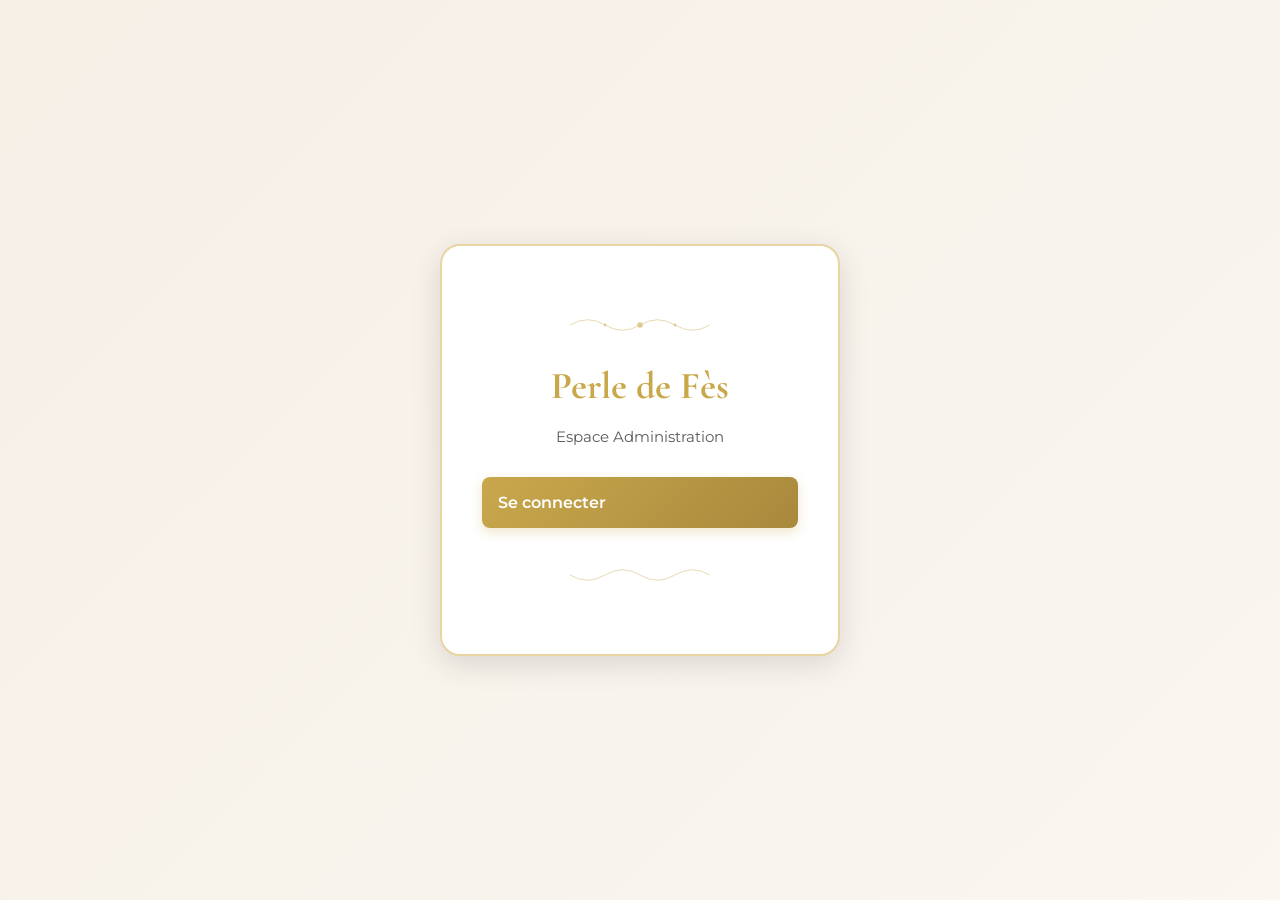
<file: admin/index.html>
<!DOCTYPE html>
<html lang="fr">
<head>
    <meta charset="utf-8">
    <meta name="viewport" content="width=device-width, initial-scale=1.0">
    <meta name="robots" content="noindex, nofollow">
    <title>Administration — Perle de Fès</title>
    <link rel="preconnect" href="https://fonts.googleapis.com">
    <link rel="preconnect" href="https://fonts.gstatic.com" crossorigin>
    <link href="https://fonts.googleapis.com/css2?family=Cormorant+Garamond:wght@400;600;700&family=Montserrat:wght@300;400;500;600&family=Playfair+Display:wght@400;600;700&family=Lora:wght@400;600&family=Poppins:wght@300;400;500;600&family=Raleway:wght@300;400;500;600&family=Open+Sans:wght@300;400;500;600&display=swap" rel="stylesheet">
    <script src="https://identity.netlify.com/v1/netlify-identity-widget.js"></script>
    <link rel="stylesheet" href="admin.css">
</head>
<body>

    <!-- ========== ECRAN DE CONNEXION ========== -->
    <div class="login-screen" id="loginScreen">
        <div class="login-card">
            <div class="login-ornament">
                <svg viewBox="0 0 200 30"><path d="M0,15 Q25,0 50,15 T100,15 T150,15 T200,15" stroke="currentColor" fill="none" stroke-width="1"/><circle cx="100" cy="15" r="4" fill="currentColor"/><circle cx="50" cy="15" r="2" fill="currentColor"/><circle cx="150" cy="15" r="2" fill="currentColor"/></svg>
            </div>
            <h1 class="login-title">Perle de Fès</h1>
            <p class="login-subtitle">Espace Administration</p>
            <button class="btn btn-primary login-btn" id="loginBtn">Se connecter</button>
            <div class="login-ornament">
                <svg viewBox="0 0 200 30"><path d="M0,15 Q25,30 50,15 T100,15 T150,15 T200,15" stroke="currentColor" fill="none" stroke-width="1"/></svg>
            </div>
        </div>
    </div>

    <!-- ========== ADMIN PRINCIPAL ========== -->
    <div class="admin" id="adminPanel" style="display:none;">

        <!-- Header -->
        <header class="admin-header">
            <div class="admin-header__left">
                <h1 class="admin-header__title">Perle de Fès</h1>
                <span class="admin-header__badge">Admin Complet</span>
            </div>
            <div class="admin-header__right">
                <a href="/" target="_blank" class="btn btn-outline btn-sm">
                    <svg width="16" height="16" viewBox="0 0 24 24" fill="none" stroke="currentColor" stroke-width="2"><path d="M18 13v6a2 2 0 01-2 2H5a2 2 0 01-2-2V8a2 2 0 012-2h6"/><polyline points="15 3 21 3 21 9"/><line x1="10" y1="14" x2="21" y2="3"/></svg>
                    Voir le site
                </a>
                <button class="btn btn-ghost btn-sm" id="logoutBtn">Déconnexion</button>
            </div>
        </header>

        <!-- Navigation onglets -->
        <nav class="admin-tabs" id="adminTabs">
            <button class="tab active" data-tab="products">
                <svg viewBox="0 0 24 24" fill="none" stroke="currentColor" stroke-width="1.5" width="20" height="20"><path d="M20 12V22H4V12M22 7H2V12H22V7ZM12 22V7M12 7H7.5a2.5 2.5 0 010-5C11 2 12 7 12 7zM12 7h4.5a2.5 2.5 0 000-5C13 2 12 7 12 7z"/></svg>
                <span>Produits</span>
            </button>
            <button class="tab" data-tab="texts">
                <svg viewBox="0 0 24 24" fill="none" stroke="currentColor" stroke-width="1.5" width="20" height="20"><path d="M11 4H4a2 2 0 00-2 2v14a2 2 0 002 2h14a2 2 0 002-2v-7"/><path d="M18.5 2.5a2.121 2.121 0 013 3L12 15l-4 1 1-4 9.5-9.5z"/></svg>
                <span>Textes</span>
            </button>
            <button class="tab" data-tab="colors">
                <svg viewBox="0 0 24 24" fill="none" stroke="currentColor" stroke-width="1.5" width="20" height="20"><circle cx="12" cy="12" r="10"/><path d="M12 2a14.5 14.5 0 000 20 14.5 14.5 0 000-20"/><path d="M2 12h20"/></svg>
                <span>Couleurs</span>
            </button>
            <button class="tab" data-tab="fonts">
                <svg viewBox="0 0 24 24" fill="none" stroke="currentColor" stroke-width="1.5" width="20" height="20"><polyline points="4 7 4 4 20 4 20 7"/><line x1="9" y1="20" x2="15" y2="20"/><line x1="12" y1="4" x2="12" y2="20"/></svg>
                <span>Polices</span>
            </button>
            <button class="tab" data-tab="images">
                <svg viewBox="0 0 24 24" fill="none" stroke="currentColor" stroke-width="1.5" width="20" height="20"><rect x="3" y="3" width="18" height="18" rx="2" ry="2"/><circle cx="8.5" cy="8.5" r="1.5"/><polyline points="21 15 16 10 5 21"/></svg>
                <span>Images</span>
            </button>
            <button class="tab" data-tab="events">
                <svg viewBox="0 0 24 24" fill="none" stroke="currentColor" stroke-width="1.5" width="20" height="20"><rect x="3" y="4" width="18" height="18" rx="2" ry="2"/><line x1="16" y1="2" x2="16" y2="6"/><line x1="8" y1="2" x2="8" y2="6"/><line x1="3" y1="10" x2="21" y2="10"/></svg>
                <span>Événements</span>
            </button>
            <button class="tab" data-tab="testimonials">
                <svg viewBox="0 0 24 24" fill="none" stroke="currentColor" stroke-width="1.5" width="20" height="20"><path d="M21 15a2 2 0 01-2 2H7l-4 4V5a2 2 0 012-2h14a2 2 0 012 2z"/></svg>
                <span>Témoignages</span>
            </button>
            <button class="tab" data-tab="ornaments">
                <svg viewBox="0 0 24 24" fill="none" stroke="currentColor" stroke-width="1.5" width="20" height="20"><polygon points="12,2 15.09,8.26 22,9.27 17,14.14 18.18,21.02 12,17.77 5.82,21.02 7,14.14 2,9.27 8.91,8.26"/></svg>
                <span>Ornements</span>
            </button>
            <button class="tab" data-tab="contact">
                <svg viewBox="0 0 24 24" fill="none" stroke="currentColor" stroke-width="1.5" width="20" height="20"><path d="M22 16.92v3a2 2 0 01-2.18 2 19.79 19.79 0 01-8.63-3.07 19.5 19.5 0 01-6-6 19.79 19.79 0 01-3.07-8.67A2 2 0 014.11 2h3a2 2 0 012 1.72c.127.96.361 1.903.7 2.81a2 2 0 01-.45 2.11L8.09 9.91a16 16 0 006 6l1.27-1.27a2 2 0 012.11-.45c.907.339 1.85.573 2.81.7A2 2 0 0122 16.92z"/></svg>
                <span>Contact</span>
            </button>
        </nav>

        <!-- ========== ONGLET PRODUITS ========== -->
        <section class="tab-content active" id="tab-products">
            <div class="section-header">
                <div>
                    <h2>Gestion des Produits</h2>
                    <p class="section-hint">Ajoutez, modifiez ou supprimez vos produits. Glissez pour réorganiser.</p>
                </div>
                <button class="btn btn-primary" id="addProductBtn">
                    <svg width="16" height="16" viewBox="0 0 24 24" fill="none" stroke="currentColor" stroke-width="2"><line x1="12" y1="5" x2="12" y2="19"/><line x1="5" y1="12" x2="19" y2="12"/></svg>
                    Nouveau produit
                </button>
            </div>
            <div class="products-grid" id="productsList"></div>
        </section>

        <!-- ========== ONGLET TEXTES ========== -->
        <section class="tab-content" id="tab-texts">
            <div class="section-header">
                <div>
                    <h2>Tous les Textes du Site</h2>
                    <p class="section-hint">Modifiez chaque texte affiché sur votre site.</p>
                </div>
                <button class="btn btn-primary" id="saveTextsBtn">Enregistrer les textes</button>
            </div>
            <div class="form-sections" id="textsForm"></div>
        </section>

        <!-- ========== ONGLET COULEURS ========== -->
        <section class="tab-content" id="tab-colors">
            <div class="section-header">
                <div>
                    <h2>Couleurs du Site</h2>
                    <p class="section-hint">Personnalisez les couleurs de chaque section.</p>
                </div>
                <button class="btn btn-primary" id="saveColorsBtn">Enregistrer les couleurs</button>
            </div>
            <div class="form-sections" id="colorsForm"></div>
        </section>

        <!-- ========== ONGLET POLICES ========== -->
        <section class="tab-content" id="tab-fonts">
            <div class="section-header">
                <div>
                    <h2>Polices de Caractères</h2>
                    <p class="section-hint">Choisissez les polices pour les titres et le texte.</p>
                </div>
                <button class="btn btn-primary" id="saveFontsBtn">Enregistrer les polices</button>
            </div>
            <div class="form-sections" id="fontsForm"></div>
        </section>

        <!-- ========== ONGLET IMAGES ========== -->
        <section class="tab-content" id="tab-images">
            <div class="section-header">
                <div>
                    <h2>Bibliothèque d'Images</h2>
                    <p class="section-hint">Gérez toutes les images du site : logo, fonds, textures.</p>
                </div>
                <button class="btn btn-primary" id="saveImagesBtn">Enregistrer</button>
            </div>
            <div class="form-sections" id="imagesForm"></div>
        </section>

        <!-- ========== ONGLET EVENEMENTS ========== -->
        <section class="tab-content" id="tab-events">
            <div class="section-header">
                <div>
                    <h2>Section Événements</h2>
                    <p class="section-hint">Configurez les cartes d'événements affichées sur le site.</p>
                </div>
                <button class="btn btn-primary" id="saveEventsBtn">Enregistrer</button>
            </div>
            <div class="form-sections" id="eventsForm"></div>
        </section>

        <!-- ========== ONGLET TEMOIGNAGES ========== -->
        <section class="tab-content" id="tab-testimonials">
            <div class="section-header">
                <div>
                    <h2>Témoignages Clients</h2>
                    <p class="section-hint">Gérez les avis clients affichés sur le site.</p>
                </div>
                <button class="btn btn-primary" id="addTestimonialBtn">
                    <svg width="16" height="16" viewBox="0 0 24 24" fill="none" stroke="currentColor" stroke-width="2"><line x1="12" y1="5" x2="12" y2="19"/><line x1="5" y1="12" x2="19" y2="12"/></svg>
                    Ajouter un témoignage
                </button>
            </div>
            <div class="form-sections" id="testimonialsForm"></div>
        </section>

        <!-- ========== ONGLET ORNEMENTS ========== -->
        <section class="tab-content" id="tab-ornaments">
            <div class="section-header">
                <div>
                    <h2>Ornements & Décorations</h2>
                    <p class="section-hint">Configurez les éléments décoratifs du site.</p>
                </div>
                <button class="btn btn-primary" id="saveOrnamentsBtn">Enregistrer</button>
            </div>
            <div class="form-sections" id="ornamentsForm"></div>
        </section>

        <!-- ========== ONGLET CONTACT ========== -->
        <section class="tab-content" id="tab-contact">
            <div class="section-header">
                <div>
                    <h2>Informations de Contact</h2>
                    <p class="section-hint">Vos coordonnées et informations de livraison.</p>
                </div>
                <button class="btn btn-primary" id="saveContactBtn">Enregistrer</button>
            </div>
            <div class="form-sections" id="contactForm"></div>
        </section>

        <!-- ========== MODALE EDITION PRODUIT ========== -->
        <div class="modal-overlay" id="productModal" style="display:none;">
            <div class="modal-panel modal-panel--large">
                <div class="modal-panel__header">
                    <h3 id="modalProductTitle">Modifier le produit</h3>
                    <button class="modal-close" id="modalClose">&times;</button>
                </div>
                <div class="modal-panel__body">
                    <!-- Images multiples -->
                    <div class="form-group">
                        <label>Photos du produit (plusieurs possibles)</label>
                        <div class="images-gallery" id="productImagesGallery"></div>
                        <button class="btn btn-outline btn-sm" id="addProductImageBtn" type="button">
                            <svg width="14" height="14" viewBox="0 0 24 24" fill="none" stroke="currentColor" stroke-width="2"><line x1="12" y1="5" x2="12" y2="19"/><line x1="5" y1="12" x2="19" y2="12"/></svg>
                            Ajouter une image
                        </button>
                        <input type="file" accept="image/*" id="productImageInput" style="display:none;" multiple>
                    </div>

                    <div class="form-row">
                        <div class="form-group">
                            <label for="editTitle">Nom du produit *</label>
                            <input type="text" id="editTitle" placeholder="Ex: Panier Mini Hammam">
                        </div>
                        <div class="form-group">
                            <label for="editPrice">Prix *</label>
                            <input type="text" id="editPrice" placeholder="Ex: 11€">
                        </div>
                    </div>
                    <div class="form-row">
                        <div class="form-group">
                            <label for="editBadge">Badge</label>
                            <input type="text" id="editBadge" placeholder="Ex: Idéal cadeau Henna Day">
                        </div>
                        <div class="form-group">
                            <label for="editDelay">Délai de livraison</label>
                            <input type="text" id="editDelay" placeholder="Ex: Délai : 2 semaines maximum">
                        </div>
                    </div>
                    <div class="form-group">
                        <label>Composition du produit</label>
                        <div class="composition-list" id="compositionList"></div>
                        <button class="btn btn-outline btn-sm" id="addCompositionBtn" type="button">
                            <svg width="14" height="14" viewBox="0 0 24 24" fill="none" stroke="currentColor" stroke-width="2"><line x1="12" y1="5" x2="12" y2="19"/><line x1="5" y1="12" x2="19" y2="12"/></svg>
                            Ajouter un élément
                        </button>
                    </div>
                    <div class="form-group">
                        <label for="editWhatsapp">Message WhatsApp personnalisé</label>
                        <textarea id="editWhatsapp" placeholder="Message pré-rempli pour la commande" rows="2"></textarea>
                        <small class="form-hint">Laissez vide pour générer automatiquement</small>
                    </div>
                </div>
                <div class="modal-panel__footer">
                    <button class="btn btn-ghost" id="modalCancel">Annuler</button>
                    <button class="btn btn-primary" id="modalSave">
                        <svg width="16" height="16" viewBox="0 0 24 24" fill="none" stroke="currentColor" stroke-width="2"><path d="M19 21H5a2 2 0 01-2-2V5a2 2 0 012-2h11l5 5v11a2 2 0 01-2 2z"/><polyline points="17 21 17 13 7 13 7 21"/><polyline points="7 3 7 8 15 8"/></svg>
                        Enregistrer
                    </button>
                </div>
            </div>
        </div>

        <!-- ========== MODALE CONFIRMATION SUPPRESSION ========== -->
        <div class="modal-overlay" id="deleteModal" style="display:none;">
            <div class="modal-panel modal-panel--small">
                <div class="modal-panel__body" style="text-align:center; padding:32px;">
                    <div class="delete-icon">
                        <svg width="48" height="48" viewBox="0 0 24 24" fill="none" stroke="currentColor" stroke-width="1.5"><polyline points="3 6 5 6 21 6"/><path d="M19 6v14a2 2 0 01-2 2H7a2 2 0 01-2-2V6m3 0V4a2 2 0 012-2h4a2 2 0 012 2v2"/><line x1="10" y1="11" x2="10" y2="17"/><line x1="14" y1="11" x2="14" y2="17"/></svg>
                    </div>
                    <h3 style="margin:16px 0 8px;">Supprimer cet élément ?</h3>
                    <p id="deleteItemName" style="color:var(--text-light); margin-bottom:24px;"></p>
                    <p style="font-size:13px; color:var(--danger); margin-bottom:24px;">Cette action est irréversible.</p>
                    <div style="display:flex; gap:12px; justify-content:center;">
                        <button class="btn btn-ghost" id="deleteCancelBtn">Annuler</button>
                        <button class="btn btn-danger" id="deleteConfirmBtn">Supprimer</button>
                    </div>
                </div>
            </div>
        </div>

        <!-- ========== MODALE TEMOIGNAGE ========== -->
        <div class="modal-overlay" id="testimonialModal" style="display:none;">
            <div class="modal-panel">
                <div class="modal-panel__header">
                    <h3 id="testimonialModalTitle">Nouveau témoignage</h3>
                    <button class="modal-close" id="testimonialModalClose">&times;</button>
                </div>
                <div class="modal-panel__body">
                    <div class="form-group">
                        <label for="testimonialAuthor">Nom du client *</label>
                        <input type="text" id="testimonialAuthor" placeholder="Ex: Fatima K.">
                    </div>
                    <div class="form-group">
                        <label for="testimonialText">Témoignage *</label>
                        <textarea id="testimonialText" rows="4" placeholder="Le texte du témoignage..."></textarea>
                    </div>
                    <div class="form-group">
                        <label>Note (étoiles)</label>
                        <div class="stars-selector" id="starsSelector">
                            <button type="button" class="star-btn active" data-stars="1">★</button>
                            <button type="button" class="star-btn active" data-stars="2">★</button>
                            <button type="button" class="star-btn active" data-stars="3">★</button>
                            <button type="button" class="star-btn active" data-stars="4">★</button>
                            <button type="button" class="star-btn active" data-stars="5">★</button>
                        </div>
                    </div>
                    <div class="form-group">
                        <label for="testimonialEvent">Type d'événement</label>
                        <input type="text" id="testimonialEvent" placeholder="Ex: Mariage, Henna Day...">
                    </div>
                </div>
                <div class="modal-panel__footer">
                    <button class="btn btn-ghost" id="testimonialModalCancel">Annuler</button>
                    <button class="btn btn-primary" id="testimonialModalSave">Enregistrer</button>
                </div>
            </div>
        </div>

        <!-- Toast -->
        <div class="toast" id="toast">
            <span class="toast-icon" id="toastIcon">✓</span>
            <span class="toast-text" id="toastText"></span>
        </div>

        <!-- Loader -->
        <div class="loader-overlay" id="loader" style="display:none;">
            <div class="loader-spinner"></div>
            <p>Enregistrement en cours...</p>
        </div>
    </div>

    <script src="admin.js"></script>
</body>
</html>
</file>
<file: admin/admin.css>
/* ============================================
   PERLE DE FES — ADMIN PANEL COMPLET
   ============================================ */
:root {
    --bg: #FAF6F0;
    --bg-card: #FFFFFF;
    --bg-section: #F5EFE6;
    --gold: #C9A84C;
    --gold-light: #E8D5A3;
    --gold-dark: #A8893D;
    --text: #2C2C2C;
    --text-light: #5A5A5A;
    --text-muted: #999;
    --border: #E8E0D4;
    --danger: #D94F4F;
    --danger-bg: #FFF5F5;
    --success: #4CAF50;
    --info: #2196F3;
    --font-title: 'Cormorant Garamond', Georgia, serif;
    --font-body: 'Montserrat', -apple-system, sans-serif;
    --radius: 12px;
    --radius-sm: 8px;
    --radius-lg: 16px;
    --shadow: 0 2px 12px rgba(0,0,0,0.06);
    --shadow-md: 0 4px 20px rgba(0,0,0,0.08);
    --shadow-lg: 0 8px 30px rgba(0,0,0,0.12);
    --transition: 0.25s ease;
}

*, *::before, *::after { margin: 0; padding: 0; box-sizing: border-box; }

body {
    font-family: var(--font-body);
    background: var(--bg);
    color: var(--text);
    line-height: 1.6;
    min-height: 100vh;
    -webkit-font-smoothing: antialiased;
}

/* ========== BOUTONS ========== */
.btn {
    display: inline-flex; align-items: center; gap: 8px;
    font-family: var(--font-body); font-size: 14px; font-weight: 600;
    padding: 12px 24px; border-radius: var(--radius-sm);
    border: none; cursor: pointer; transition: var(--transition);
    text-decoration: none; white-space: nowrap;
}
.btn svg { flex-shrink: 0; }
.btn-sm { padding: 8px 16px; font-size: 13px; }
.btn-xs { padding: 6px 10px; font-size: 12px; }
.btn-primary {
    background: linear-gradient(135deg, var(--gold), var(--gold-dark));
    color: white; box-shadow: 0 4px 12px rgba(201,168,76,0.3);
}
.btn-primary:hover { filter: brightness(1.1); transform: translateY(-1px); }
.btn-outline { background: transparent; color: var(--gold); border: 2px solid var(--gold); }
.btn-outline:hover { background: var(--gold); color: white; }
.btn-ghost { background: transparent; color: var(--text-light); }
.btn-ghost:hover { color: var(--text); background: var(--bg-section); }
.btn-danger { background: var(--danger); color: white; }
.btn-danger:hover { filter: brightness(1.1); }
.btn-danger-outline { background: transparent; color: var(--danger); border: 1px solid var(--danger); }
.btn-danger-outline:hover { background: var(--danger); color: white; }
.btn-icon {
    width: 36px; height: 36px; padding: 0;
    display: flex; align-items: center; justify-content: center;
    background: var(--bg); border: 1px solid var(--border);
    border-radius: var(--radius-sm); color: var(--text-light);
    font-size: 16px;
}
.btn-icon:hover { border-color: var(--gold); color: var(--gold); background: rgba(201,168,76,0.06); }
.btn-icon:disabled { opacity: 0.3; cursor: default; }
.btn-icon:disabled:hover { border-color: var(--border); color: var(--text-light); background: var(--bg); }

/* ========== LOGIN ========== */
.login-screen {
    min-height: 100vh; display: flex; align-items: center; justify-content: center;
    background: linear-gradient(135deg, var(--bg-section) 0%, var(--bg) 100%);
    padding: 20px;
}
.login-card {
    text-align: center; padding: 48px 40px; background: var(--bg-card);
    border-radius: 20px; box-shadow: var(--shadow-lg); border: 2px solid var(--gold-light);
    max-width: 400px; width: 100%;
}
.login-ornament { display: flex; justify-content: center; margin: 16px 0; color: var(--gold); opacity: 0.6; }
.login-ornament svg { width: 140px; height: 30px; }
.login-title { font-family: var(--font-title); font-size: 38px; font-weight: 700; color: var(--gold); margin-bottom: 8px; }
.login-subtitle { font-size: 15px; color: var(--text-light); margin-bottom: 28px; }
.login-btn { width: 100%; padding: 16px; font-size: 16px; margin-bottom: 16px; }

/* ========== HEADER ========== */
.admin-header {
    display: flex; align-items: center; justify-content: space-between;
    padding: 12px 24px; background: var(--bg-card);
    border-bottom: 2px solid var(--gold-light); position: sticky; top: 0; z-index: 100;
}
.admin-header__left { display: flex; align-items: center; gap: 10px; }
.admin-header__title { font-family: var(--font-title); font-size: 22px; font-weight: 700; color: var(--gold); }
.admin-header__badge {
    font-size: 10px; font-weight: 600; color: white;
    background: linear-gradient(135deg, var(--gold), var(--gold-dark));
    padding: 4px 10px; border-radius: 20px;
    text-transform: uppercase; letter-spacing: 0.08em;
}
.admin-header__right { display: flex; align-items: center; gap: 8px; }

/* ========== ONGLETS ========== */
.admin-tabs {
    display: flex; gap: 0; padding: 0 16px;
    background: var(--bg-card); border-bottom: 1px solid var(--border);
    overflow-x: auto; -webkit-overflow-scrolling: touch;
    scrollbar-width: none;
}
.admin-tabs::-webkit-scrollbar { display: none; }
.tab {
    display: flex; align-items: center; gap: 6px;
    padding: 14px 16px; font-family: var(--font-body); font-size: 13px; font-weight: 500;
    color: var(--text-light); background: none; border: none;
    border-bottom: 3px solid transparent; cursor: pointer; transition: var(--transition);
    white-space: nowrap; flex-shrink: 0;
}
.tab:hover { color: var(--gold); background: rgba(201,168,76,0.04); }
.tab.active { color: var(--gold); border-bottom-color: var(--gold); background: rgba(201,168,76,0.06); }
.tab svg { opacity: 0.5; flex-shrink: 0; width: 18px; height: 18px; }
.tab.active svg { opacity: 1; stroke: var(--gold); }

/* ========== CONTENU ========== */
.tab-content { display: none; padding: 24px; max-width: 1000px; margin: 0 auto; }
.tab-content.active { display: block; }
.section-header {
    display: flex; align-items: flex-start; justify-content: space-between;
    margin-bottom: 24px; gap: 16px; flex-wrap: wrap;
}
.section-header h2 { font-family: var(--font-title); font-size: 28px; font-weight: 700; color: var(--text); margin-bottom: 4px; }
.section-hint { font-size: 14px; color: var(--text-muted); margin: 0; }

/* ========== GRILLE PRODUITS ========== */
.products-grid {
    display: grid;
    grid-template-columns: repeat(auto-fill, minmax(280px, 1fr));
    gap: 20px;
}
.product-card {
    background: var(--bg-card); border-radius: var(--radius-lg);
    box-shadow: var(--shadow); border: 1px solid var(--border);
    overflow: hidden; transition: var(--transition);
}
.product-card:hover { border-color: var(--gold-light); box-shadow: var(--shadow-md); transform: translateY(-2px); }
.product-card__image {
    width: 100%; height: 180px; object-fit: cover;
    border-bottom: 1px solid var(--border);
}
.product-card__body { padding: 16px; }
.product-card__title {
    font-family: var(--font-title); font-size: 18px; font-weight: 600;
    color: var(--text); margin-bottom: 4px;
    white-space: nowrap; overflow: hidden; text-overflow: ellipsis;
}
.product-card__price { font-weight: 600; color: var(--gold); font-size: 16px; margin-bottom: 8px; }
.product-card__badge {
    display: inline-block; font-size: 11px; color: var(--text-muted);
    background: var(--bg-section); padding: 3px 10px; border-radius: 12px;
    margin-bottom: 12px;
}
.product-card__actions { display: flex; gap: 8px; }
.product-card__actions .btn { flex: 1; justify-content: center; }

/* ========== FORMULAIRES ========== */
.form-sections { display: flex; flex-direction: column; gap: 20px; }
.form-card {
    background: var(--bg-card); border-radius: var(--radius-lg);
    box-shadow: var(--shadow); border: 1px solid var(--border); overflow: hidden;
}
.form-card__header {
    display: flex; align-items: center; justify-content: space-between;
    padding: 16px 20px; background: linear-gradient(135deg, var(--bg-section) 0%, #F0EBE0 100%);
    border-bottom: 1px solid var(--border); cursor: pointer; user-select: none;
}
.form-card__header:hover { background: linear-gradient(135deg, #F0EBE0 0%, #EBE5D8 100%); }
.form-card__header h3 {
    font-family: var(--font-title); font-size: 18px; font-weight: 600;
    color: var(--gold-dark); display: flex; align-items: center; gap: 10px;
}
.form-card__header h3 svg { width: 20px; height: 20px; stroke: var(--gold); }
.form-card__toggle { font-size: 14px; color: var(--text-muted); transition: transform var(--transition); }
.form-card.collapsed .form-card__toggle { transform: rotate(-90deg); }
.form-card__body { padding: 20px; display: flex; flex-direction: column; gap: 18px; }
.form-card.collapsed .form-card__body { display: none; }

.form-group { display: flex; flex-direction: column; gap: 6px; }
.form-group label {
    font-size: 12px; font-weight: 600; color: var(--text-light);
    text-transform: uppercase; letter-spacing: 0.05em;
}
.form-group input, .form-group textarea, .form-group select {
    font-family: var(--font-body); font-size: 14px; color: var(--text);
    padding: 12px 14px; border: 2px solid var(--border); border-radius: var(--radius-sm);
    background: var(--bg); transition: var(--transition); outline: none; width: 100%;
}
.form-group input:focus, .form-group textarea:focus, .form-group select:focus {
    border-color: var(--gold); box-shadow: 0 0 0 3px rgba(201,168,76,0.1);
}
.form-group textarea { resize: vertical; min-height: 80px; }
.form-group select { cursor: pointer; }
.form-hint { font-size: 12px; color: var(--text-muted); }
.form-row { display: grid; grid-template-columns: 1fr 1fr; gap: 16px; }
.form-row-3 { display: grid; grid-template-columns: repeat(3, 1fr); gap: 16px; }

/* ========== COLOR INPUTS ========== */
.color-input-wrapper {
    display: flex; align-items: center; gap: 10px;
}
.color-input-wrapper input[type="color"] {
    width: 50px; height: 44px; padding: 4px; border: 2px solid var(--border);
    border-radius: var(--radius-sm); cursor: pointer; background: var(--bg-card);
}
.color-input-wrapper input[type="color"]:hover { border-color: var(--gold); }
.color-input-wrapper input[type="text"] {
    flex: 1; padding: 12px; font-size: 14px; font-family: 'SF Mono', monospace;
    border: 2px solid var(--border); border-radius: var(--radius-sm);
    background: var(--bg-card); text-transform: uppercase;
}
.color-input-wrapper input[type="text"]:focus {
    border-color: var(--gold); outline: none;
}

/* Color preview box */
.color-preview-box {
    display: flex; align-items: center; gap: 12px;
    padding: 12px; background: var(--bg); border-radius: var(--radius-sm);
    border: 1px solid var(--border);
}
.color-preview-swatch {
    width: 40px; height: 40px; border-radius: var(--radius-sm);
    border: 2px solid var(--border);
}
.color-preview-info { flex: 1; }
.color-preview-name { font-size: 13px; font-weight: 600; color: var(--text); }
.color-preview-value { font-size: 12px; color: var(--text-muted); font-family: monospace; }

/* ========== FONT SELECTOR ========== */
.font-selector {
    display: grid; grid-template-columns: repeat(2, 1fr); gap: 12px;
}
.font-option {
    padding: 16px; border: 2px solid var(--border); border-radius: var(--radius-sm);
    cursor: pointer; transition: var(--transition); background: var(--bg-card);
}
.font-option:hover { border-color: var(--gold-light); }
.font-option.selected { border-color: var(--gold); background: rgba(201,168,76,0.06); }
.font-option input { display: none; }
.font-option__name { font-size: 14px; font-weight: 600; color: var(--text); margin-bottom: 4px; }
.font-option__preview { font-size: 18px; color: var(--text-light); }

/* ========== TOGGLE & CHECKBOX ========== */
.toggle-label {
    display: flex; align-items: center; gap: 12px; cursor: pointer;
    padding: 12px 0; font-weight: 500;
}
.toggle-label input[type="checkbox"] {
    width: 20px; height: 20px; accent-color: var(--gold); cursor: pointer;
}
.toggle-switch {
    position: relative; width: 48px; height: 26px;
    background: var(--border); border-radius: 13px;
    cursor: pointer; transition: var(--transition);
}
.toggle-switch.active { background: var(--gold); }
.toggle-switch::after {
    content: ''; position: absolute; top: 3px; left: 3px;
    width: 20px; height: 20px; background: white;
    border-radius: 50%; transition: var(--transition);
    box-shadow: 0 2px 4px rgba(0,0,0,0.2);
}
.toggle-switch.active::after { left: 25px; }

/* ========== SLIDER ========== */
.slider-group { margin: 12px 0; }
.slider-group label {
    display: flex; justify-content: space-between; align-items: center;
    font-size: 13px; color: var(--text-light); margin-bottom: 10px;
    text-transform: uppercase; font-weight: 500;
}
.slider-group label span {
    font-weight: 600; color: var(--gold);
    background: rgba(201,168,76,0.1); padding: 2px 8px; border-radius: 10px;
}
.slider-group input[type="range"] {
    width: 100%; height: 8px; background: var(--bg-section);
    border-radius: 4px; outline: none; cursor: pointer;
    -webkit-appearance: none;
}
.slider-group input[type="range"]::-webkit-slider-thumb {
    -webkit-appearance: none; width: 22px; height: 22px;
    background: linear-gradient(135deg, var(--gold), var(--gold-dark));
    border-radius: 50%; cursor: pointer;
    box-shadow: 0 2px 8px rgba(201,168,76,0.4);
}
.slider-group input[type="range"]::-moz-range-thumb {
    width: 22px; height: 22px;
    background: linear-gradient(135deg, var(--gold), var(--gold-dark));
    border-radius: 50%; cursor: pointer; border: none;
}

/* ========== TEXTURE CONTROLS ========== */
.texture-controls {
    display: flex; flex-direction: column; gap: 16px;
}
.texture-row {
    display: flex; align-items: center; justify-content: space-between;
    gap: 16px; padding: 12px 16px;
    background: var(--bg); border-radius: var(--radius-sm);
    border: 1px solid var(--border);
}
.texture-row .toggle-label {
    flex: 1; min-width: 150px;
}
.slider-inline {
    display: flex; align-items: center; gap: 12px;
    flex: 1; max-width: 200px;
}
.slider-inline input[type="range"] {
    flex: 1; height: 6px; background: var(--border);
    border-radius: 3px; outline: none; -webkit-appearance: none;
}
.slider-inline input[type="range"]::-webkit-slider-thumb {
    -webkit-appearance: none; width: 18px; height: 18px;
    background: linear-gradient(135deg, var(--gold), var(--gold-dark));
    border-radius: 50%; cursor: pointer;
}
.slider-inline input[type="range"]::-moz-range-thumb {
    width: 18px; height: 18px;
    background: linear-gradient(135deg, var(--gold), var(--gold-dark));
    border-radius: 50%; cursor: pointer; border: none;
}
.slider-inline span {
    font-size: 13px; font-weight: 600; color: var(--gold-dark);
    min-width: 40px; text-align: right;
}

/* ========== IMAGES GALLERY ========== */
.images-gallery {
    display: flex; flex-wrap: wrap; gap: 12px; margin-bottom: 12px;
}
.image-item {
    position: relative; width: 100px; height: 100px;
    border-radius: var(--radius-sm); overflow: hidden;
    border: 2px solid var(--border); background: var(--bg);
}
.image-item img {
    width: 100%; height: 100%; object-fit: cover;
}
.image-item__remove {
    position: absolute; top: 4px; right: 4px;
    width: 24px; height: 24px; background: var(--danger);
    border: none; border-radius: 50%; color: white;
    font-size: 14px; cursor: pointer; display: flex;
    align-items: center; justify-content: center;
    opacity: 0; transition: var(--transition);
}
.image-item:hover .image-item__remove { opacity: 1; }
.image-item--main { border-color: var(--gold); }
.image-item--main::after {
    content: 'Principal'; position: absolute; bottom: 0; left: 0; right: 0;
    background: var(--gold); color: white; font-size: 9px;
    text-align: center; padding: 2px; text-transform: uppercase;
}

/* Image upload zone */
.image-upload {
    position: relative; width: 100%; max-width: 300px; aspect-ratio: 6/5;
    border: 2px dashed var(--border); border-radius: var(--radius); overflow: hidden;
    cursor: pointer; transition: var(--transition); background: var(--bg);
}
.image-upload:hover { border-color: var(--gold); background: rgba(201,168,76,0.04); }
.image-upload--logo { aspect-ratio: auto; max-width: 200px; min-height: 120px; }
.image-upload--wide { aspect-ratio: 16/9; max-width: 100%; }
.image-preview { width: 100%; height: 100%; object-fit: cover; }
.image-placeholder {
    position: absolute; inset: 0; display: flex; flex-direction: column;
    align-items: center; justify-content: center; gap: 8px; color: var(--text-muted);
}
.image-placeholder svg { stroke: var(--gold-light); }
.image-placeholder span { font-size: 13px; font-weight: 500; }
.image-placeholder small { font-size: 11px; opacity: 0.7; }

/* ========== COMPOSITION LIST ========== */
.composition-list { display: flex; flex-direction: column; gap: 8px; margin-bottom: 12px; }
.composition-item { display: flex; align-items: center; gap: 8px; }
.composition-item input {
    flex: 1; font-family: var(--font-body); font-size: 14px; padding: 10px 14px;
    border: 2px solid var(--border); border-radius: var(--radius-sm);
    background: var(--bg); outline: none; transition: var(--transition);
}
.composition-item input:focus { border-color: var(--gold); }
.remove-btn {
    width: 32px; height: 32px; display: flex; align-items: center; justify-content: center;
    background: none; border: 1px solid var(--border); border-radius: 50%;
    color: var(--text-muted); cursor: pointer; font-size: 18px;
    transition: var(--transition); flex-shrink: 0;
}
.remove-btn:hover { background: var(--danger-bg); color: var(--danger); border-color: var(--danger); }

/* ========== LIST EDITOR ========== */
.list-editor { display: flex; flex-direction: column; gap: 8px; margin-bottom: 12px; }
.list-editor-item { display: flex; align-items: center; gap: 8px; }
.list-editor-item input {
    flex: 1; font-family: var(--font-body); font-size: 14px; padding: 10px 14px;
    border: 2px solid var(--border); border-radius: var(--radius-sm);
    background: var(--bg); outline: none; transition: var(--transition);
}
.list-editor-item input:focus { border-color: var(--gold); }

/* ========== TESTIMONIALS LIST ========== */
.testimonials-list { display: flex; flex-direction: column; gap: 16px; }
.testimonial-card {
    display: flex; gap: 16px; padding: 20px;
    background: var(--bg-card); border-radius: var(--radius);
    border: 1px solid var(--border); box-shadow: var(--shadow);
}
.testimonial-card__content { flex: 1; }
.testimonial-card__text {
    font-size: 14px; color: var(--text); line-height: 1.6;
    margin-bottom: 8px; font-style: italic;
}
.testimonial-card__author { font-weight: 600; color: var(--gold-dark); font-size: 14px; }
.testimonial-card__event { font-size: 12px; color: var(--text-muted); }
.testimonial-card__stars { color: var(--gold); font-size: 14px; letter-spacing: 2px; margin-top: 4px; }
.testimonial-card__actions { display: flex; flex-direction: column; gap: 6px; }

/* Stars selector */
.stars-selector { display: flex; gap: 4px; }
.star-btn {
    width: 36px; height: 36px; font-size: 24px;
    background: none; border: 1px solid var(--border);
    border-radius: var(--radius-sm); cursor: pointer;
    color: var(--border); transition: var(--transition);
}
.star-btn:hover { border-color: var(--gold); }
.star-btn.active { color: var(--gold); border-color: var(--gold); background: rgba(201,168,76,0.1); }

/* ========== EVENTS CARDS ========== */
.events-grid {
    display: grid; grid-template-columns: repeat(auto-fill, minmax(250px, 1fr)); gap: 16px;
}
.event-card-editor {
    background: var(--bg-card); border-radius: var(--radius);
    border: 1px solid var(--border); padding: 16px;
}
.event-card-editor__header {
    display: flex; justify-content: space-between; align-items: center;
    margin-bottom: 12px; padding-bottom: 12px; border-bottom: 1px solid var(--border);
}
.event-card-editor__title { font-weight: 600; color: var(--gold-dark); }

/* ========== MODALES ========== */
.modal-overlay {
    position: fixed; inset: 0; background: rgba(0,0,0,0.6);
    backdrop-filter: blur(4px); z-index: 500;
    display: flex; align-items: center; justify-content: center; padding: 20px;
}
.modal-panel {
    background: var(--bg-card); border-radius: var(--radius-lg); width: 100%; max-width: 560px;
    max-height: 90vh; overflow-y: auto; box-shadow: 0 25px 80px rgba(0,0,0,0.25);
    border: 2px solid var(--gold-light);
    scrollbar-width: thin; scrollbar-color: var(--gold-light) var(--bg);
}
.modal-panel--large { max-width: 700px; }
.modal-panel--small { max-width: 400px; }
.modal-panel__header {
    display: flex; align-items: center; justify-content: space-between;
    padding: 18px 24px; border-bottom: 1px solid var(--border); position: sticky; top: 0;
    background: var(--bg-card); z-index: 1;
}
.modal-panel__header h3 { font-family: var(--font-title); font-size: 22px; font-weight: 600; color: var(--text); }
.modal-close {
    width: 36px; height: 36px; display: flex; align-items: center; justify-content: center;
    background: none; border: 1px solid var(--border); border-radius: 50%;
    font-size: 24px; color: var(--text-light); cursor: pointer; transition: var(--transition);
}
.modal-close:hover { background: var(--bg-section); color: var(--danger); border-color: var(--danger); }
.modal-panel__body { padding: 24px; display: flex; flex-direction: column; gap: 18px; }
.modal-panel__footer {
    display: flex; justify-content: flex-end; gap: 12px;
    padding: 16px 24px; border-top: 1px solid var(--border);
    background: var(--bg-section); position: sticky; bottom: 0;
}

.delete-icon {
    display: flex; justify-content: center; margin-bottom: 8px;
    color: var(--danger); opacity: 0.8;
}

/* ========== TOAST ========== */
.toast {
    position: fixed; bottom: 24px; left: 50%; transform: translateX(-50%) translateY(100px);
    display: flex; align-items: center; gap: 12px;
    padding: 14px 28px; background: var(--text); color: white;
    border-radius: 30px; font-size: 14px; font-weight: 500;
    box-shadow: 0 10px 40px rgba(0,0,0,0.3); z-index: 1000;
    opacity: 0; transition: all 0.4s cubic-bezier(0.34,1.56,0.64,1);
}
.toast.show { opacity: 1; transform: translateX(-50%) translateY(0); }
.toast-icon { font-size: 18px; font-weight: 700; }
.toast--success .toast-icon { color: var(--success); }
.toast--error { background: var(--danger); }
.toast--error .toast-icon { color: white; }

/* ========== LOADER ========== */
.loader-overlay {
    position: fixed; inset: 0; background: rgba(250,246,240,0.9); z-index: 999;
    display: flex; flex-direction: column; align-items: center; justify-content: center; gap: 20px;
}
.loader-overlay p { font-size: 15px; color: var(--text-light); font-weight: 500; }
.loader-spinner {
    width: 44px; height: 44px; border: 3px solid var(--border);
    border-top-color: var(--gold); border-radius: 50%; animation: spin 0.8s linear infinite;
}
@keyframes spin { to { transform: rotate(360deg); } }

/* ========== PREVIEW BOX ========== */
.preview-box {
    padding: 20px; background: var(--bg);
    border: 1px solid var(--border); border-radius: var(--radius);
    text-align: center;
}
.preview-box__label {
    font-size: 11px; color: var(--text-muted);
    text-transform: uppercase; letter-spacing: 0.1em;
    margin-bottom: 12px;
}

/* ========== SECTION DIVIDER ========== */
.section-divider {
    display: flex; align-items: center; gap: 16px;
    margin: 24px 0; color: var(--text-muted);
}
.section-divider::before, .section-divider::after {
    content: ''; flex: 1; height: 1px; background: var(--border);
}
.section-divider span { font-size: 12px; text-transform: uppercase; letter-spacing: 0.1em; }

/* ============================================
   RESPONSIVE MOBILE
   ============================================ */
@media (max-width: 768px) {
    .admin-header { padding: 10px 16px; }
    .admin-header__title { font-size: 18px; }
    .admin-header__right .btn { padding: 6px 12px; font-size: 12px; }
    .admin-header__right .btn span { display: none; }

    .admin-tabs { padding: 0 8px; gap: 0; }
    .tab { padding: 12px 10px; font-size: 11px; gap: 4px; }
    .tab svg { width: 16px; height: 16px; }
    .tab span { display: none; }

    .tab-content { padding: 16px 12px; }
    .section-header { flex-direction: column; align-items: stretch; gap: 12px; }
    .section-header h2 { font-size: 24px; }
    .section-header .btn { width: 100%; justify-content: center; }

    .products-grid { grid-template-columns: 1fr; }

    .form-row, .form-row-3 { grid-template-columns: 1fr; }
    .form-card__body { padding: 16px; }

    .modal-overlay { padding: 0; align-items: flex-end; }
    .modal-panel {
        max-height: 95vh; max-height: 95dvh;
        border-radius: 20px 20px 0 0; border-bottom: none;
    }
    .modal-panel__header { padding: 16px 20px; }
    .modal-panel__body { padding: 20px; }

    .image-upload { max-width: 100%; }
    .font-selector { grid-template-columns: 1fr; }

    .toast { left: 16px; right: 16px; transform: translateX(0) translateY(100px); }
    .toast.show { transform: translateX(0) translateY(0); }

    .testimonial-card { flex-direction: column; }
    .testimonial-card__actions { flex-direction: row; }
}

@media (max-width: 480px) {
    .tab span { display: none; }
    .tab { padding: 12px 8px; }

    .images-gallery { gap: 8px; }
    .image-item { width: 80px; height: 80px; }
}
</file>
